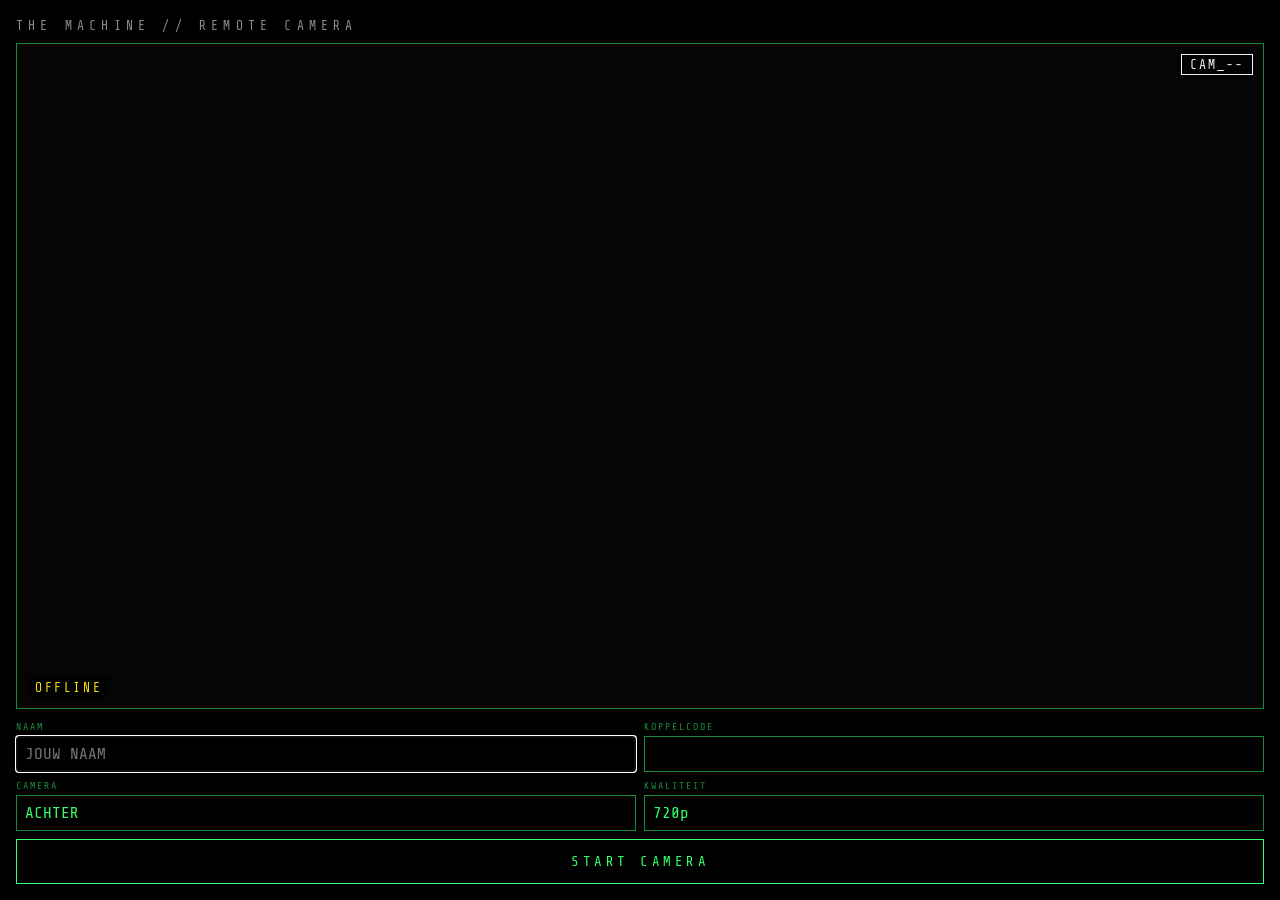
<file: zender.html>
<!doctype html>
<html lang="nl">
<head>
<meta charset="utf-8">
<meta name="viewport" content="width=device-width, initial-scale=1, viewport-fit=cover">
<meta name="apple-mobile-web-app-capable" content="yes">
<title>The Machine // Camera</title>
<link href="https://fonts.googleapis.com/css2?family=VT323&family=Share+Tech+Mono&display=swap" rel="stylesheet">
<style>
  :root { --green: #33ff66; --green-dim: #1a8a3a; --white: #f2f2f2; --grey: #8a8a8a; --yellow: #f5d90a; --red: #ff2a2a; }
  * { box-sizing: border-box; }
  html, body { margin: 0; height: 100%; background: #000; color: var(--white); font-family: "Share Tech Mono", Consolas, Menlo, monospace; }
  body { display: flex; flex-direction: column; padding: env(safe-area-inset-top) 16px env(safe-area-inset-bottom); }
  h1 { font-size: 13px; letter-spacing: .4em; color: var(--grey); font-weight: normal; margin: 18px 0 10px; }
  #view { position: relative; flex: 1; min-height: 0; border: 1px solid var(--green-dim); background: #050505; overflow: hidden; }
  video { width: 100%; height: 100%; object-fit: cover; filter: grayscale(1) contrast(1.2) brightness(.85); }
  video.mirror { transform: scaleX(-1); }
  #ov { position: absolute; inset: 0; width: 100%; height: 100%; pointer-events: none; }
  #tag { position: absolute; top: 10px; right: 10px; border: 1px solid var(--white); padding: 2px 8px; font-size: 13px; letter-spacing: .15em; background: rgba(0,0,0,.5); }
  #state { position: absolute; left: 10px; bottom: 10px; font-size: 13px; letter-spacing: .2em; background: rgba(0,0,0,.6); padding: 3px 8px; }
  #state.ok { color: var(--green); } #state.warn { color: var(--yellow); } #state.err { color: var(--red); }
  #state.live::before { content: ""; display: inline-block; width: 9px; height: 9px; border-radius: 50%; background: var(--red); margin-right: 8px; animation: blink 1s steps(2) infinite; }
  @keyframes blink { 50% { opacity: .15; } }
  form { display: grid; grid-template-columns: 1fr 1fr; gap: 8px; margin: 12px 0 16px; }
  label { font-size: 10px; letter-spacing: .2em; color: var(--green-dim); display: flex; flex-direction: column; gap: 4px; }
  input, select { background: #000; color: var(--green); border: 1px solid var(--green-dim); font: 16px "Share Tech Mono", Consolas, Menlo, monospace; padding: 8px; border-radius: 0; -webkit-appearance: none; }
  button { grid-column: 1 / -1; background: transparent; color: var(--green); border: 1px solid var(--green); font: 14px "Share Tech Mono", Consolas, Menlo, monospace; letter-spacing: .25em; padding: 14px; }
  button:active { background: var(--green); color: #000; }
  button.stop { color: var(--red); border-color: var(--red); }
  /* omgevingsscan: rondje draaien */
  #scanUi { position: absolute; left: 10px; right: 10px; top: 44px; background: rgba(0,0,0,.75); border: 1px solid var(--yellow); color: var(--yellow); padding: 8px; font-size: 13px; letter-spacing: .12em; text-align: center; }
  #scanUi.ok { color: var(--green); border-color: var(--green); } #scanUi.err { color: var(--red); border-color: var(--red); }
  #scan { color: var(--yellow); border-color: var(--yellow); }
</style>
</head>
<body>
<h1>THE MACHINE // REMOTE CAMERA</h1>
<div id="view">
  <video id="v" autoplay muted playsinline></video>
  <canvas id="ov"></canvas>
  <div id="tag">CAM_--</div>
  <div id="state" class="warn">OFFLINE</div>
  <div id="scanUi" hidden></div>
</div>
<form id="f">
  <label>NAAM<input id="name" maxlength="16" value="" placeholder="JOUW NAAM" autocomplete="off"></label>
  <label>KOPPELCODE<input id="code" inputmode="numeric" maxlength="6" autocomplete="off"></label>
  <label>CAMERA<select id="facing"><option value="environment">ACHTER</option><option value="user">VOOR</option></select></label>
  <label>KWALITEIT<select id="q"><option value="480">480p</option><option value="720" selected>720p</option></select></label>
  <button id="go" type="submit">START CAMERA</button>
  <button id="scan" type="button" hidden>SCAN OMGEVING</button>
</form>
<script>
const $ = id => document.getElementById(id);
const sleep = ms => new Promise(r => setTimeout(r, ms));
const store = { get(k, d) { try { return localStorage.getItem(k) ?? d; } catch { return d; } }, set(k, v) { try { localStorage.setItem(k, v); } catch {} } };
{ const n = store.get("cam.name", ""); $("name").value = n.trim().toUpperCase() === "IPHONE" ? "" : n; }
if (!$("name").value) $("name").focus();
$("code").value = store.get("cam.code", "");
$("facing").value = store.get("cam.facing", "environment");
$("q").value = store.get("cam.q", "720");

let pc = null, stream = null, meta = null, run = 0, wake = null;
const state = (t, c) => { $("state").textContent = t; $("state").className = c; };
const camName = () => $("name").value.trim().toUpperCase().replace(/[^A-Z0-9_]/g, "_").slice(0, 16);
const tagName = () => "CAM_" + camName();

async function getCam() {
  const h = +$("q").value;
  const s = await navigator.mediaDevices.getUserMedia({ audio: false,
    video: { facingMode: { ideal: $("facing").value }, width: { ideal: h * 16 / 9 }, height: { ideal: h }, frameRate: { ideal: 24, max: 30 } } });
  $("v").srcObject = s; $("v").classList.toggle("mirror", $("facing").value === "user");
  return s;
}

function stop() {
  run++;
  scanStop(false); $("scan").hidden = true; scanUi("");
  if (pc) pc.close(); pc = null; meta = null; marks = [];
  if (stream) stream.getTracks().forEach(t => t.stop()); stream = null;
  if (wake) wake.release().catch(() => {}); wake = null;
  $("go").textContent = "START CAMERA"; $("go").classList.remove("stop");
  state("OFFLINE", "warn");
}

async function start() {
  if (!camName()) { state("VUL EERST EEN NAAM IN", "warn"); $("name").focus(); return; }
  const my = ++run;
  if (!navigator.mediaDevices) { state("GEEN CAMERA-TOEGANG (GEEN HTTPS?)", "err"); return; }
  store.set("cam.name", $("name").value); store.set("cam.code", $("code").value);
  store.set("cam.facing", $("facing").value); store.set("cam.q", $("q").value);
  $("tag").textContent = tagName();
  compassAsk();                                   // nog binnen de klik: iPhone vraagt hier om de bewegingssensor
  $("go").textContent = "STOP"; $("go").classList.add("stop");
  try { stream = await getCam(); } catch (e) { state("CAMERA GEWEIGERD", "err"); return; }
  try { wake = await navigator.wakeLock.request("screen"); } catch {}   // scherm aan laten, anders stopt iOS de camera

  while (my === run) {
    state("VERBINDEN...", "warn");
    const id = Math.random().toString(36).slice(2, 10) + Date.now().toString(36);
    // STUN: alleen nodig buiten het thuisnetwerk, om het publieke adres te vinden (er gaat geen beeld langs)
    pc = new RTCPeerConnection({ iceServers: [{ urls: "stun:stun.l.google.com:19302" }] });
    stream.getTracks().forEach(t => pc.addTrack(t, stream));
    meta = pc.createDataChannel("meta");
    meta.onopen = () => sendMeta();
    meta.onmessage = m => { try { const d = JSON.parse(m.data); if (Array.isArray(d.overlay)) onOverlay(d); if (d.scan) onScanMsg(d.scan); } catch {} };
    // "disconnected" is vaak maar even (wifi hapert): 6 seconden de kans geven om zich te herstellen
    const myPc = pc;
    const done = new Promise(r => myPc.onconnectionstatechange = () => {
      const s = myPc.connectionState;
      if (s === "failed" || s === "closed") r();
      else if (s === "disconnected") { state("VERBINDING HAPERT...", "warn"); setTimeout(() => { if (myPc.connectionState !== "connected") r(); }, 6000); }
    });
    await pc.setLocalDescription(await pc.createOffer());
    await iceDone(pc);
    const r = await fetch("signal/offer", { method: "POST", body: JSON.stringify({ id, code: $("code").value.trim(), name: camName(), facing: $("facing").value, sdp: pc.localDescription.sdp }) }).catch(() => null);
    if (!r || r.status === 403 || r.status === 429) {
      pc.close();
      if (!r) { state("SERVER NIET BEREIKBAAR", "err"); await sleep(3000); continue; }
      stop(); state(r.status === 429 ? "TE VAAK FOUT // WACHT 10 MIN" : "VERKEERDE KOPPELCODE", "err"); return;
    }
    // wachten op het antwoord van The Machine (die kijkt elke 2 seconden)
    let answer = null;
    for (let i = 0; i < 30 && my === run && !answer; i++) {
      await sleep(1000);
      const a = await fetch("signal/answer?id=" + id, { cache: "no-store" }).catch(() => null);
      if (a && a.status === 200) answer = await a.json();
    }
    if (my !== run) return;
    if (!answer) { state("THE MACHINE REAGEERT NIET", "err"); pc.close(); await sleep(2000); continue; }
    await pc.setRemoteDescription({ type: "answer", sdp: answer.sdp });
    pc.onconnectionstatechange();
    const live = setInterval(() => { if (pc?.connectionState === "connected") { state("LIVE // CONNECTED", "ok live"); $("scan").hidden = false; } }, 500);
    await done;
    clearInterval(live);
    if (my !== run) return;
    if (pc) pc.close();
    state("VERBINDING VERLOREN", "err");
    await sleep(2000);
  }
}

function iceDone(pc) {
  return new Promise(r => {
    if (pc.iceGatheringState === "complete") return r();
    const t = setTimeout(r, 3000);
    pc.onicegatheringstatechange = () => { if (pc.iceGatheringState === "complete") { clearTimeout(t); r(); } };
  });
}

// Kaders die The Machine terugstuurt (alleen van deze camera), in dezelfde stijl als het grote beeld
const TYPE_COLORS = { ADMIN: "#f5d90a", IRRELEVANT: "#f2f2f2", THREAT: "#ff2a2a", INDIGO: "#1e7bff", FRIENDLY: "#2bd92b", ASSET: "#f5d90a" };
const HOLD_MS = 700;      // gezicht niet meer gemeld: kader vervaagt in deze tijd
const STALE_MS = 4000;    // helemaal geen update meer (camera klein in beeld of verbinding hapert): dan ook vervagen
let marks = [], boxStyle = "series", lastUpdate = 0;
const ctx = $("ov").getContext("2d");

function onOverlay(d) {
  const now = performance.now(), used = new Set();
  if (d.style) boxStyle = d.style;
  lastUpdate = now;
  for (const b of d.overlay) {
    const cx = b.x + b.w / 2, cy = b.y + b.h / 2, size = Math.max(b.w, b.h);
    let m = marks.find(m => !used.has(m) && Math.hypot(m.cx - cx, m.cy - cy) < size * .8);
    if (!m) { m = { born: now, disp: null }; marks.push(m); }
    used.add(m);
    Object.assign(m, { b, cx, cy, seen: now, ghost: false });
  }
  marks = marks.filter(m => used.has(m) || now - m.seen < HOLD_MS);
  marks.forEach(m => { if (!used.has(m)) m.ghost = true; });
}

function drawOverlay() {
  requestAnimationFrame(drawOverlay);
  const c = $("ov"), v = $("v");
  const dpr = window.devicePixelRatio || 1, cw = c.clientWidth, ch = c.clientHeight;
  if (c.width !== Math.round(cw * dpr) || c.height !== Math.round(ch * dpr)) { c.width = Math.round(cw * dpr); c.height = Math.round(ch * dpr); }
  ctx.setTransform(dpr, 0, 0, dpr, 0, 0);
  ctx.clearRect(0, 0, cw, ch);
  const now = performance.now(), vw = v.videoWidth, vh = v.videoHeight;
  if (!stream || !vw) { marks = []; return; }
  const stale = now - lastUpdate > STALE_MS ? Math.max(0, 1 - (now - lastUpdate - STALE_MS) / HOLD_MS) : 1;
  if (!stale) { marks = []; return; }
  // zelfde rekensom als object-fit: cover; voorcamera is gespiegeld in beeld
  const sc = Math.max(cw / vw, ch / vh), ox = (cw - vw * sc) / 2, oy = (ch - vh * sc) / 2;
  const mirror = v.classList.contains("mirror");
  for (const m of marks) {
    const b = m.b, bx = mirror ? 1 - b.x - b.w : b.x;
    const size = Math.max(b.w * vw, b.h * vh) * sc * 1.35;
    const cx = (bx + b.w / 2) * vw * sc + ox, cy = (b.y + b.h / 2) * vh * sc + oy;
    const d = m.disp || (m.disp = { cx, cy, size });
    d.cx += (cx - d.cx) * .35; d.cy += (cy - d.cy) * .35; d.size += (size - d.size) * .35;
    const k = Math.min(1, (now - m.born) / 450);
    const fade = (m.ghost ? Math.max(0, 1 - (now - m.seen) / HOLD_MS) : 1) * stale;
    const s = d.size * (1 + (1 - easeOut(k)) * 0.8);
    const type = { color: b.c || TYPE_COLORS[b.t] || "#f2f2f2", dash: b.d || null };
    (boxStyle === "classic" ? classicBox : seriesBox)(d.cx - s / 2, d.cy - s / 2, s, type, b.t || "", b.n, k, fade);
  }
}
const easeOut = x => 1 - Math.pow(1 - x, 3);

function label(text, cx, y, font, color) { ctx.font = font; ctx.textAlign = "center"; ctx.fillStyle = color; ctx.fillText(text, cx, y); }

// Kader zoals in de serie: afgeronde stippellijn, dikke hoeken, streepjes in het midden van elke zijde
function seriesBox(x, y, s, type, text, name, k, fade) {
  const color = type.color, dash = type.dash || color;
  const lw = Math.max(2, s * 0.014), r = s * 0.07, C = s * 0.2, tick = s * 0.08;
  ctx.globalAlpha = (0.3 + 0.7 * k) * fade;
  ctx.shadowColor = color; ctx.shadowBlur = 14;
  ctx.lineCap = "butt";
  ctx.strokeStyle = dash;
  ctx.lineWidth = type.dash ? lw * 1.4 : lw; ctx.setLineDash([s * 0.045, s * 0.03]);
  ctx.beginPath(); ctx.roundRect(x, y, s, s, r); ctx.stroke();
  ctx.setLineDash([]);
  ctx.strokeStyle = color;
  ctx.lineWidth = lw * 2.2;
  ctx.beginPath();
  ctx.moveTo(x, y + C); ctx.arcTo(x, y, x + C, y, r); ctx.lineTo(x + C, y);
  ctx.moveTo(x + s - C, y); ctx.arcTo(x + s, y, x + s, y + C, r); ctx.lineTo(x + s, y + C);
  ctx.moveTo(x + s, y + s - C); ctx.arcTo(x + s, y + s, x + s - C, y + s, r); ctx.lineTo(x + s - C, y + s);
  ctx.moveTo(x + C, y + s); ctx.arcTo(x, y + s, x, y + s - C, r); ctx.lineTo(x, y + s - C);
  ctx.stroke();
  ctx.lineWidth = lw * 1.8;
  ctx.beginPath();
  ctx.moveTo(x + s / 2, y); ctx.lineTo(x + s / 2, y + tick);
  ctx.moveTo(x + s / 2, y + s); ctx.lineTo(x + s / 2, y + s - tick);
  ctx.moveTo(x, y + s / 2); ctx.lineTo(x + tick * 1.3, y + s / 2);
  ctx.moveTo(x + s, y + s / 2); ctx.lineTo(x + s - tick * 1.3, y + s / 2);
  ctx.stroke();
  const fs = Math.max(18, Math.min(34, s * 0.12));
  ctx.shadowBlur = 10;
  label(text, x + s / 2, y + s + fs * 1.05, `${fs}px VT323, Consolas, monospace`, color);
  if (name) label(name, x + s / 2, y + s + fs * 1.95, `${fs * .7}px VT323, Consolas, monospace`, color);
  ctx.shadowBlur = 0; ctx.globalAlpha = 1;
}

// Eerdere stijl: stippelvierkant met hoeken en een label-tab
function classicBox(x, y, s, type, text, name, k, fade) {
  const color = type.color, C = s * 0.18;
  ctx.globalAlpha = (0.35 + 0.65 * k) * fade;
  ctx.strokeStyle = type.dash || color;
  ctx.setLineDash([3, 5]); ctx.lineWidth = type.dash ? 2 : 1; ctx.strokeRect(x, y, s, s); ctx.setLineDash([]);
  ctx.strokeStyle = color;
  ctx.lineWidth = text === "ADMIN" ? 4 : 3;
  ctx.beginPath();
  ctx.moveTo(x, y + C); ctx.lineTo(x, y); ctx.lineTo(x + C, y);
  ctx.moveTo(x + s - C, y); ctx.lineTo(x + s, y); ctx.lineTo(x + s, y + C);
  ctx.moveTo(x + s, y + s - C); ctx.lineTo(x + s, y + s); ctx.lineTo(x + s - C, y + s);
  ctx.moveTo(x + C, y + s); ctx.lineTo(x, y + s); ctx.lineTo(x, y + s - C);
  ctx.stroke();
  const t = name ? `${text}: ${name}` : text;
  ctx.font = "15px 'Share Tech Mono', Consolas, monospace"; ctx.textAlign = "left";
  const tw = ctx.measureText(t).width + 14;
  ctx.fillStyle = color; ctx.fillRect(x, y - 24, tw, 20);
  ctx.fillStyle = "#000"; ctx.fillText(t, x + 7, y - 9);
  ctx.globalAlpha = 1;
}
requestAnimationFrame(drawOverlay);

function sendMeta() { if (meta && meta.readyState === "open") meta.send(JSON.stringify({ name: camName(), facing: $("facing").value })); }

// tijdens het uitzenden van camera wisselen zonder de verbinding te verbreken
$("facing").onchange = $("q").onchange = async () => {
  if (!stream || !pc) return;
  store.set("cam.facing", $("facing").value); store.set("cam.q", $("q").value);
  stream.getTracks().forEach(t => t.stop());
  try { stream = await getCam(); } catch { state("CAMERA GEWEIGERD", "err"); return; }
  const sender = pc.getSenders().find(s => s.track === null || s.track.kind === "video");
  if (sender) await sender.replaceTrack(stream.getVideoTracks()[0]);
  sendMeta();
};

// OMGEVINGSSCAN: langzaam een rondje draaien. De bewegingssensor geeft de kijkrichting van de camera door;
// The Machine pakt zelf elke 45 graden een beeld uit de video en laat gemma beschrijven wat er staat.
let scanOn = false, scanLast = 0, scanSeen = 0;
const scanUi = (t, c) => { const u = $("scanUi"); u.hidden = !t; u.textContent = t || ""; u.className = c || ""; };
// kijkrichting van de camera in graden (rechtsom), uit alpha/beta/gamma; null als de telefoon plat ligt
function camHeading(e) {
  if (e.alpha == null || e.beta == null || e.gamma == null) return null;
  const r = Math.PI / 180, a = e.alpha * r, b = e.beta * r, g = e.gamma * r;
  // as door het scherm (z) in de wereld; de achtercamera kijkt de andere kant op
  let x = Math.cos(a) * Math.sin(g) + Math.sin(a) * Math.sin(b) * Math.cos(g), y = Math.sin(a) * Math.sin(g) - Math.cos(a) * Math.sin(b) * Math.cos(g);
  if ($("facing").value !== "user") { x = -x; y = -y; }
  if (Math.hypot(x, y) < .2) return null;
  return (Math.atan2(x, y) * 180 / Math.PI + 360) % 360;
}
function onTurn(e) {
  const h = camHeading(e); if (h == null) return;
  scanSeen++;
  const now = performance.now(); if (now - scanLast < 100) return; scanLast = now;
  try { meta.send(JSON.stringify({ h: +h.toFixed(1) })); } catch {}
}
async function scanStart() {
  if (!meta || meta.readyState !== "open") { scanUi("EERST VERBINDEN MET THE MACHINE", "err"); return; }
  if (typeof DeviceOrientationEvent !== "undefined" && DeviceOrientationEvent.requestPermission) {   // iPhone: één keer toestemming
    let ok = false; try { ok = await DeviceOrientationEvent.requestPermission() === "granted"; } catch {}
    if (!ok) { scanUi("GEEN TOESTEMMING VOOR DE BEWEGINGSSENSOR", "err"); return; }
  }
  scanOn = true; scanSeen = 0; scanLast = 0;
  meta.send(JSON.stringify({ scan: "start" }));
  addEventListener("deviceorientation", onTurn);
  $("scan").textContent = "STOP SCAN"; $("scan").classList.add("stop");
  scanUi("BEGIN IN DE GEWONE KIJKRICHTING // DRAAI DAN LANGZAAM EEN RONDJE // 0/8", "warn");
  setTimeout(() => { if (scanOn && !scanSeen) { scanStop(true); scanUi("GEEN BEWEGINGSSENSOR (OF TELEFOON PLAT) // HOUD HEM RECHTOP", "err"); } }, 3000);
}
function scanStop(send) {
  if (!scanOn) return;
  scanOn = false; removeEventListener("deviceorientation", onTurn);
  if (send && meta && meta.readyState === "open") meta.send(JSON.stringify({ scan: "stop" }));
  $("scan").textContent = "SCAN OMGEVING"; $("scan").classList.remove("stop");
}
// wat The Machine terugmeldt over de scan
function onScanMsg(s) {
  if (s.ask) { $("scan").hidden = false; scanUi("THE MACHINE VRAAGT EEN OMGEVINGSSCAN // DRUK OP SCAN OMGEVING", "warn"); return; }
  if (s.busy) { scanStop(false); scanUi("THE MACHINE IS NOG BEZIG MET DE VORIGE SCAN", "warn"); return; }
  if (s.total && s.got != null) scanUi(`DRAAI LANGZAAM ROND // ${s.got}/${s.total}`, "warn");
  if (s.done) { scanStop(false); scanUi("RONDJE KLAAR // ZET DE TELEFOON TERUG // AI KIJKT MEE", "ok"); }
  if (s.looking) scanUi(`AI BEKIJKT BEELD ${s.looking}/${s.total}`, "ok");
  if (s.analysed) { scanUi(`SCAN KLAAR // ${s.analysed} KANTEN OP DE KAART`, "ok"); setTimeout(() => { if (!scanOn) scanUi(""); }, 6000); }
  if (s.cancelled) { scanStop(false); scanUi("SCAN AFGEBROKEN (TE WEINIG BEELDEN)", "warn"); setTimeout(() => { if (!scanOn) scanUi(""); }, 5000); }
  if (s.failed) { scanStop(false); scanUi("SCAN MISLUKT // GEEN AI MET BEELD", "err"); setTimeout(() => { if (!scanOn) scanUi(""); }, 5000); }
}
$("scan").onclick = () => scanOn ? scanStop(true) : scanStart();

// KOMPAS: kijkrichting van de camera t.o.v. het noorden, elke 2 s naar The Machine. Twee telefoons staan dan op de kaart
// vanzelf goed gedraaid t.o.v. elkaar. Android: alpha t.o.v. het noorden; iPhone: webkitCompassHeading (= kant van de achtercamera).
let compassH = null, compassOff = null, compassOn = false;
function onCompassAbs(e) { const h = camHeading(e); if (h != null) compassH = h; }
function onCompassIos(e) {
  if (typeof e.webkitCompassHeading !== "number") return;
  const h = camHeading(e); if (h == null) return;
  const rear = $("facing").value === "user" ? h + 180 : h;
  if (Math.abs(e.beta) > 50) compassOff = e.webkitCompassHeading - rear;   // rechtop gehouden: dan klopt het kompas het best
  if (compassOff != null) compassH = ((h + compassOff) % 360 + 360) % 360;
}
function compassListen() {
  if (compassOn) return; compassOn = true;
  if ("ondeviceorientationabsolute" in window) addEventListener("deviceorientationabsolute", onCompassAbs);
  else addEventListener("deviceorientation", onCompassIos);
}
function compassAsk() {
  if (typeof DeviceOrientationEvent !== "undefined" && DeviceOrientationEvent.requestPermission)
    DeviceOrientationEvent.requestPermission().then(r => { if (r === "granted") compassListen(); }).catch(() => {});
  else compassListen();
}
setInterval(() => { if (compassH != null && meta && meta.readyState === "open") try { meta.send(JSON.stringify({ compass: +compassH.toFixed(1) })); } catch {} }, 2000);

$("f").onsubmit = e => { e.preventDefault(); if (stream) stop(); else start(); };
document.addEventListener("visibilitychange", () => { if (document.visibilityState === "visible" && stream && !wake) navigator.wakeLock?.request("screen").then(w => wake = w).catch(() => {}); });
</script>
</body>
</html>
</file>
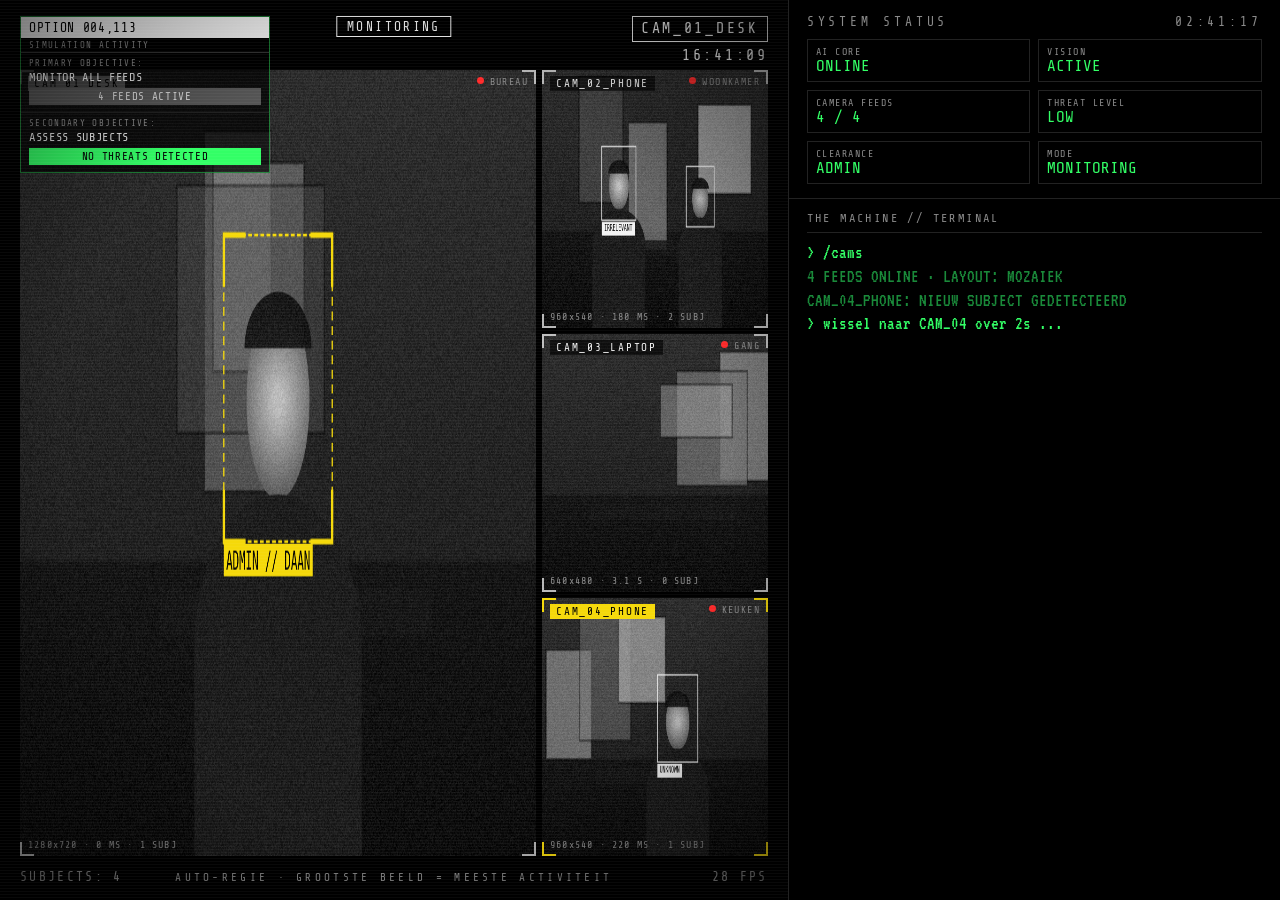
<file: ontwerpen/ontwerpen_multicam.html>
<!doctype html>
<html><head><meta charset="utf-8">
<link href="https://fonts.googleapis.com/css2?family=VT323&family=Share+Tech+Mono&display=swap" rel="stylesheet">
<style>
:root{--green:#33ff66;--green-dim:#1a8a3a;--white:#f2f2f2;--grey:#8a8a8a;--yellow:#f5d90a;--red:#ff2a2a;--hud:"Share Tech Mono","JetBrains Mono",monospace}
*{box-sizing:border-box}
html,body{margin:0;height:100%;background:#000;color:var(--white);font-family:var(--hud);overflow:hidden}
#app{display:grid;grid-template-columns:minmax(0,1.6fr) minmax(380px,1fr);height:100%}
#feed{position:relative;overflow:hidden;background:#000}
#feed::after{content:"";position:absolute;inset:0;pointer-events:none;z-index:20;background:repeating-linear-gradient(to bottom,rgba(255,255,255,.035) 0 1px,transparent 1px 3px),radial-gradient(ellipse at center,transparent 60%,rgba(0,0,0,.55) 100%)}
canvas.f{position:absolute;inset:0;width:100%;height:100%;display:block}
.hud{position:absolute;z-index:10;font-size:13px;letter-spacing:.18em;text-shadow:0 0 4px #000}
#modeTag{top:16px;left:50%;transform:translateX(-50%);padding:2px 10px;border:1px solid var(--white);background:rgba(0,0,0,.5)}
#camTag{top:16px;right:20px;text-align:right;font-size:15px;line-height:1.3}
#camTag .id{border:1px solid var(--white);padding:2px 8px;display:inline-block;margin-bottom:4px;background:rgba(0,0,0,.5)}
#hudBL{bottom:16px;left:20px;color:var(--grey)} #hudBR{bottom:16px;right:20px;color:var(--grey)}
#sim{position:absolute;top:16px;left:20px;width:250px;z-index:11;background:rgba(0,0,0,.72);border:1px solid rgba(51,255,102,.45);font-size:11px;letter-spacing:.06em}
#sim .head{background:var(--white);color:#000;padding:3px 8px;font-size:13px}
#sim .sub{padding:2px 8px;color:var(--grey);font-size:9px;letter-spacing:.15em;border-bottom:1px solid #333}
#sim .sec{padding:5px 8px 7px;border-bottom:1px solid #222}
#sim .lbl{color:var(--grey);font-size:9px;letter-spacing:.15em}
#sim .obj{font-size:12px;margin:2px 0 4px}
#sim .bar{padding:2px 6px;font-size:11px;text-align:center;color:#000}
.bg-green{background:var(--green)} .bg-grey{background:#555;color:#ddd!important}
#side{border-left:1px solid #222;display:flex;flex-direction:column;background:#000}
#stats{padding:14px 18px;border-bottom:1px solid #222}
#stats h2{margin:0 0 10px;font-weight:normal;font-size:13px;letter-spacing:.3em;color:var(--grey);display:flex;justify-content:space-between}
#statGrid{display:grid;grid-template-columns:1fr 1fr;gap:8px}
.stat{border:1px solid #222;padding:6px 8px}.stat .k{font-size:10px;color:var(--grey);letter-spacing:.15em}.stat .v{font-size:16px;color:var(--green)}
#term{flex:1;padding:12px 18px;font-family:"VT323","JetBrains Mono",monospace;font-size:19px;color:var(--green);line-height:1.25}
#term .h{font-family:var(--hud);font-size:12px;color:var(--grey);letter-spacing:.2em;margin-bottom:8px;border-bottom:1px solid #222;padding-bottom:6px}
.dim{color:var(--green-dim)}
/* ======= gemeenschappelijk: tegel ======= */
.tile{position:absolute;overflow:hidden;background:#050505;transition:all .6s cubic-bezier(.2,.8,.2,1)}
.tile canvas{position:absolute;inset:0;width:100%;height:100%}
.br{position:absolute;inset:0;pointer-events:none;z-index:3}
.br i{position:absolute;width:14px;height:14px;border-color:rgba(242,242,242,.75);border-style:solid;border-width:0}
.br i:nth-child(1){left:0;top:0;border-left-width:2px;border-top-width:2px}
.br i:nth-child(2){right:0;top:0;border-right-width:2px;border-top-width:2px}
.br i:nth-child(3){left:0;bottom:0;border-left-width:2px;border-bottom-width:2px}
.br i:nth-child(4){right:0;bottom:0;border-right-width:2px;border-bottom-width:2px}
.tile .tl{position:absolute;left:8px;top:6px;z-index:4;font-size:11px;letter-spacing:.16em;background:rgba(0,0,0,.65);padding:1px 6px}
.tile .tr{position:absolute;right:8px;top:6px;z-index:4;font-size:10px;letter-spacing:.14em;color:var(--grey)}
.tile .bl{position:absolute;left:8px;bottom:6px;z-index:4;font-size:10px;letter-spacing:.12em;color:var(--grey)}
.rec{display:inline-block;width:7px;height:7px;border-radius:50%;background:var(--red);margin-right:6px;vertical-align:1px}
.tile.main .tl{background:var(--white);color:#000}
.tile.alert .br i{border-color:var(--yellow)}
.tile.alert .tl{background:var(--yellow);color:#000}
.vlabel{position:absolute;white-space:nowrap;z-index:12;font-size:11px;letter-spacing:.3em;color:var(--grey)}
</style></head>
<body>
<div id="app">
  <section id="feed"></section>
  <section id="side">
    <div id="stats"><h2><span>SYSTEM STATUS</span><span>02:41:17</span></h2>
      <div id="statGrid">
        <div class="stat"><div class="k">AI CORE</div><div class="v">ONLINE</div></div>
        <div class="stat"><div class="k">VISION</div><div class="v">ACTIVE</div></div>
        <div class="stat"><div class="k">CAMERA FEEDS</div><div class="v" id="nfeeds">4 / 4</div></div>
        <div class="stat"><div class="k">THREAT LEVEL</div><div class="v">LOW</div></div>
        <div class="stat"><div class="k">CLEARANCE</div><div class="v">ADMIN</div></div>
        <div class="stat"><div class="k">MODE</div><div class="v">MONITORING</div></div>
      </div></div>
    <div id="term"><div class="h">THE MACHINE // TERMINAL</div>
      <div id="tlog"></div>
    </div>
  </section>
</div>
<script>
const P = new URLSearchParams(location.search), V = P.get("v") || "1";
const feed = document.getElementById("feed");
// ---------- nepcamera: grijze kamer met silhouetten ----------
function rnd(s){return()=>{s=(s*16807)%2147483647;return s/2147483647}}
function scene(cv, seed, people, opts={}){
  const r=rnd(seed), w=cv.width=opts.w||640, h=cv.height=opts.h||400, c=cv.getContext("2d");
  const g=c.createLinearGradient(0,0,0,h); const b=40+r()*40;
  g.addColorStop(0,`rgb(${b},${b},${b})`);g.addColorStop(.62,`rgb(${b*.7},${b*.7},${b*.7})`);g.addColorStop(.63,`rgb(${b*.45},${b*.45},${b*.45})`);g.addColorStop(1,"#0a0a0a");
  c.fillStyle=g;c.fillRect(0,0,w,h);
  // raam / deur / kasten
  for(let i=0;i<3;i++){const x=r()*w*.8,y=r()*h*.25,ww=w*(.12+r()*.2),hh=h*(.2+r()*.3);const l=60+r()*120;c.fillStyle=`rgba(${l},${l},${l},${.35+r()*.4})`;c.fillRect(x,y,ww,hh);
    c.strokeStyle="rgba(0,0,0,.4)";c.lineWidth=3;c.strokeRect(x,y,ww,hh);}
  c.fillStyle="rgba(20,20,20,.85)";c.fillRect(w*(.05+r()*.3),h*.66,w*(.35+r()*.3),h*.06);
  // mensen
  for(const p of people){const x=p.x*w,y=p.y*h,s=p.s*h;
    const gg=c.createRadialGradient(x,y,s*.05,x,y,s*.5);gg.addColorStop(0,`rgba(${p.l||170},${p.l||170},${p.l||170},1)`);gg.addColorStop(1,"rgba(60,60,60,1)");
    c.fillStyle=gg;c.beginPath();c.ellipse(x,y,s*.32,s*.42,0,0,7);c.fill();
    c.fillStyle="rgba(25,25,25,1)";c.beginPath();c.ellipse(x,y+s*1.05,s*.85,s*.65,0,Math.PI,0);c.fill();c.fillRect(x-s*.85,y+s*1.05,s*1.7,h);
    c.fillStyle="rgba(15,15,15,.9)";c.beginPath();c.ellipse(x,y-s*.22,s*.34,s*.24,0,Math.PI,0);c.fill();
  }
  // ruis + korrel
  const id=c.getImageData(0,0,w,h),d=id.data;for(let i=0;i<d.length;i+=4){const n=(r()-.5)*28;const v=(d[i]+d[i+1]+d[i+2])/3*1.1+n;d[i]=d[i+1]=d[i+2]=v}
  c.putImageData(id,0,0);
  // kaders in POI-stijl
  for(const p of people){const x=p.x*w,y=p.y*h,s=p.s*h,bx=x-s*.55,by=y-s*.7,bw=s*1.1,bh=s*1.3;
    const col=p.box==="admin"?"#f5d90a":p.box==="threat"?"#ff2a2a":"#f2f2f2";
    c.strokeStyle=col;c.lineWidth=Math.max(1.5,w/420);
    if(p.box==="admin"){c.setLineDash([8,5]);c.strokeRect(bx,by,bw,bh);c.setLineDash([]);
      const k=bw*.2;c.lineWidth*=2;[[bx,by,1,1],[bx+bw,by,-1,1],[bx,by+bh,1,-1],[bx+bw,by+bh,-1,-1]].forEach(([a,b2,dx,dy])=>{c.beginPath();c.moveTo(a+dx*k,b2);c.lineTo(a,b2);c.lineTo(a,b2+dy*k);c.stroke()})}
    else {c.strokeRect(bx,by,bw,bh)}
    const fs=Math.max(10,w/48);c.font=`${fs}px "Share Tech Mono",monospace`;
    if(p.name){c.fillStyle=col;c.fillRect(bx,by+bh+2,c.measureText(p.name).width+10,fs+6);c.fillStyle="#000";c.fillText(p.name,bx+5,by+bh+fs+2)}
  }
  return cv;
}
const CAMS=[
  {id:"CAM_01_DESK",seed:11,people:[{x:.5,y:.42,s:.3,box:"admin",name:"ADMIN // DAAN"}],loc:"BUREAU",res:"1280x720",lat:"0 MS"},
  {id:"CAM_02_PHONE",seed:777,people:[{x:.34,y:.45,s:.22,box:"irr",name:"IRRELEVANT"},{x:.7,y:.5,s:.18,box:"irr"}],loc:"WOONKAMER",res:"960x540",lat:"180 MS"},
  {id:"CAM_03_LAPTOP",seed:4242,people:[],loc:"GANG",res:"640x480",lat:"3.1 S"},
  {id:"CAM_04_PHONE",seed:99,people:[{x:.6,y:.48,s:.26,box:"irr",name:"UNKNOWN"}],loc:"KEUKEN",res:"960x540",lat:"220 MS"},
];
function tile(cam,cls="",w=640,h=400){
  const t=document.createElement("div");t.className="tile "+cls;
  const cv=document.createElement("canvas");scene(cv,cam.seed,cam.people,{w,h});t.appendChild(cv);
  t.insertAdjacentHTML("beforeend",`<div class="br"><i></i><i></i><i></i><i></i></div><span class="tl">${cam.id}</span><span class="tr"><span class="rec"></span>${cam.loc}</span><span class="bl">${cam.res} · ${cam.lat} · ${cam.people.length} SUBJ</span>`);
  feed.appendChild(t);return t;
}
function hud(sim=true,camId="CAM_01_DESK"){
  feed.insertAdjacentHTML("beforeend",`<div class="hud" id="modeTag">MONITORING</div>
  <div class="hud" id="camTag"><span class="id">${camId}</span><br>16:41:09</div>
  <div class="hud" id="hudBL">SUBJECTS: 4</div><div class="hud" id="hudBR">28 FPS</div>`+(sim?`
  <div id="sim"><div class="head">OPTION 004,113</div><div class="sub">SIMULATION ACTIVITY</div>
  <div class="sec"><div class="lbl">PRIMARY OBJECTIVE:</div><div class="obj">MONITOR ALL FEEDS</div><div class="bar bg-grey">4 FEEDS ACTIVE</div></div>
  <div class="sec" style="border-bottom:0"><div class="lbl">SECONDARY OBJECTIVE:</div><div class="obj">ASSESS SUBJECTS</div><div class="bar bg-green">NO THREATS DETECTED</div></div></div>`:""));
}
const W=()=>feed.clientWidth,H=()=>feed.clientHeight;
function place(t,x,y,w,h){Object.assign(t.style,{left:x+"px",top:y+"px",width:w+"px",height:h+"px"})}
function log(lines){document.getElementById("tlog").innerHTML=lines.map(l=>`<div class="${l[0]=='>'?'':'dim'}">${l}</div>`).join("")}
function svg(html){feed.insertAdjacentHTML("beforeend",`<svg style="position:absolute;inset:0;width:100%;height:100%;z-index:9;pointer-events:none" viewBox="0 0 ${W()} ${H()}">${html}</svg>`)}

// ============ 1. ADAPTIEF MOZAIEK ============
if(V==="1"){
  const pad=20,top=70,bot=44,gw=W()-pad*2,gh=H()-top-bot,gap=6;
  const mw=Math.round(gw*.69);
  const t0=tile(CAMS[0],"main",1100,700);place(t0,pad,top,mw,gh);
  const sw=gw-mw-gap,sh=(gh-gap*2)/3;
  [1,2,3].forEach((i,k)=>{const t=tile(CAMS[i],i==3?"alert":"",480,300);place(t,pad+mw+gap,top+k*(sh+gap),sw,sh)});
  hud(true);
  feed.insertAdjacentHTML("beforeend",`<div class="vlabel" style="bottom:16px;left:50%;transform:translateX(-50%)">AUTO-REGIE · GROOTSTE BEELD = MEESTE ACTIVITEIT</div>`);
  log(["> /cams","4 FEEDS ONLINE · LAYOUT: MOZAIEK","CAM_04_PHONE: NIEUW SUBJECT GEDETECTEERD","> wissel naar CAM_04 over 2s ..."]);
}
// ============ 2. NETWERK / TRIANGULATIE ============
if(V==="2"){
  const t0=tile(CAMS[0],"main",1100,700);place(t0,0,0,W(),H());t0.style.filter="brightness(.55)";
  t0.querySelectorAll(".tl,.tr,.bl,.br").forEach(e=>e.remove());
  const spots=[[W()-330,90,290,180],[W()-380,H()-260,250,156],[60,H()-250,270,168]];
  const hub=[W()*.5,H()*.8];
  [1,2,3].forEach((i,k)=>{const [x,y,w,h]=spots[k];const t=tile(CAMS[i],i==1?"alert":"",480,300);place(t,x,y,w,h);t.style.boxShadow="0 0 0 1px rgba(242,242,242,.25),0 10px 30px rgba(0,0,0,.8)"});
  let lines="";spots.forEach(([x,y,w,h],k)=>{const cx=x+w/2,cy=y+h/2;const ex=x+(cx<hub[0]?w:0),ey=y+(cy<hub[1]?h:0);
    lines+=`<line x1="${hub[0]}" y1="${hub[1]}" x2="${ex}" y2="${ey}" stroke="${k==0?'#f5d90a':'rgba(242,242,242,.45)'}" stroke-width="1.2" stroke-dasharray="${k==0?'':'4 6'}"/>
    <circle cx="${ex}" cy="${ey}" r="3" fill="${k==0?'#f5d90a':'#f2f2f2'}"/>
    <text x="${(hub[0]+ex)/2+6}" y="${(hub[1]+ey)/2-6}" fill="${k==0?'#f5d90a':'#8a8a8a'}" font-size="10" letter-spacing="2" font-family="Share Tech Mono">${['LINK 0.18S','LINK 3.1S','LINK 0.22S'][k]}</text>`});
  svg(`${lines}<circle cx="${hub[0]}" cy="${hub[1]}" r="38" fill="none" stroke="#f2f2f2" stroke-width="1"/><circle cx="${hub[0]}" cy="${hub[1]}" r="52" fill="none" stroke="rgba(242,242,242,.3)" stroke-dasharray="2 5"/>
  <rect x="${hub[0]-6}" y="${hub[1]-6}" width="12" height="12" fill="#f2f2f2"/>
  <text x="${hub[0]}" y="${hub[1]+72}" text-anchor="middle" fill="#f2f2f2" font-size="11" letter-spacing="3" font-family="Share Tech Mono">THE MACHINE · NODE 01</text>`);
  hud(true);
  feed.insertAdjacentHTML("beforeend",`<div class="vlabel" style="bottom:16px;left:50%;transform:translateX(-50%)">NETWERK · ZWEVENDE FEEDS, LIJNEN VOLGEN HET SUBJECT</div>`);
  log(["> /cams","NETWORK: 4 NODES","SUBJECT HANDOFF: CAM_01 → CAM_02","> triangulatie actief"]);
}
// ============ 3. VIDEOMUUR (3D) ============
if(V==="3"){
  feed.style.perspective="1300px";
  const cw=W()*.56,ch=cw*.62,cx=(W()-cw)/2,cy=(H()-ch)/2-10;
  const conf=[[0,cx,cy,cw,ch,"none"],[1,cx-cw*.62,cy+ch*.06,cw*.52,ch*.88,"rotateY(38deg)"],[3,cx+cw*1.1,cy+ch*.06,cw*.52,ch*.88,"rotateY(-38deg)"],[2,cx+cw*.24,cy+ch+16,cw*.52,ch*.32,"rotateX(52deg)"]];
  conf.forEach(([i,x,y,w,h,tr],k)=>{const t=tile(CAMS[i],k==0?"main":(i==3?"alert":""),k==0?1000:500,k==0?620:320);place(t,x,y,w,h);t.style.transform=tr;t.style.transformOrigin=k==1?"right center":k==2?"left center":"center top";
    if(k)t.style.filter="brightness(.75)";t.style.boxShadow="0 0 40px rgba(0,0,0,.9)"});

  hud(false);
  svg(`<text x="${W()/2}" y="${cy-18}" text-anchor="middle" fill="#8a8a8a" font-size="11" letter-spacing="4" font-family="Share Tech Mono">◀  03 / 04  ▶</text>`);
  feed.insertAdjacentHTML("beforeend",`<div class="vlabel" style="bottom:16px;left:50%;transform:translateX(-50%)">VIDEOMUUR · PIJLTJES / SCROLL DRAAIT DE MUUR</div>`);
  log(["> /cams muur","LAYOUT: VIDEOMUUR","CENTER: CAM_01_DESK","> ← → om te draaien"]);
}
// ============ 4. ALLEEN BIJ ACTIE (pop-up feeds) ============
if(V==="4"){
  const t0=tile(CAMS[0],"main",1100,700);place(t0,0,0,W(),H());t0.querySelectorAll(".tl,.tr,.bl,.br").forEach(e=>e.remove());
  const t=tile(CAMS[3],"alert",560,350);place(t,W()-400,H()-300,360,225);t.style.boxShadow="0 0 0 1px var(--yellow),0 0 30px rgba(245,217,10,.25)";
  t.insertAdjacentHTML("beforeend",`<div style="position:absolute;left:0;right:0;bottom:0;height:3px;background:#222;z-index:5"><i style="display:block;height:100%;width:62%;background:var(--yellow)"></i></div>`);
  hud(true);
  // slapende feeds als mini-indicatoren
  feed.insertAdjacentHTML("beforeend",`<div class="hud" style="top:110px;right:20px;text-align:right;font-size:11px;line-height:2;color:#8a8a8a">
    <div>CAM_02_PHONE <span style="color:#f2f2f2">●</span> 2 SUBJ</div><div>CAM_03_LAPTOP <span>○</span> STIL</div><div style="color:var(--yellow)">CAM_04_PHONE ● NIEUW</div></div>
    <div class="hud" style="right:40px;bottom:${300+28}px;font-size:11px;color:var(--yellow);background:rgba(0,0,0,.6);padding:2px 6px">▲ ACTIVITEIT OP CAM_04 · VERDWIJNT NA 8S</div>`);
  feed.insertAdjacentHTML("beforeend",`<div class="vlabel" style="bottom:16px;left:50%;transform:translateX(-50%)">ALLEEN BIJ ACTIE · FEEDS VERSCHIJNEN ALS ER IETS GEBEURT</div>`);
  log(["> /cams","4 FEEDS · 1 ZICHTBAAR","CAM_04_PHONE: NIEUW SUBJECT → POP-UP","> klik pop-up = hoofdbeeld"]);
}
</script></body></html>
</file>
